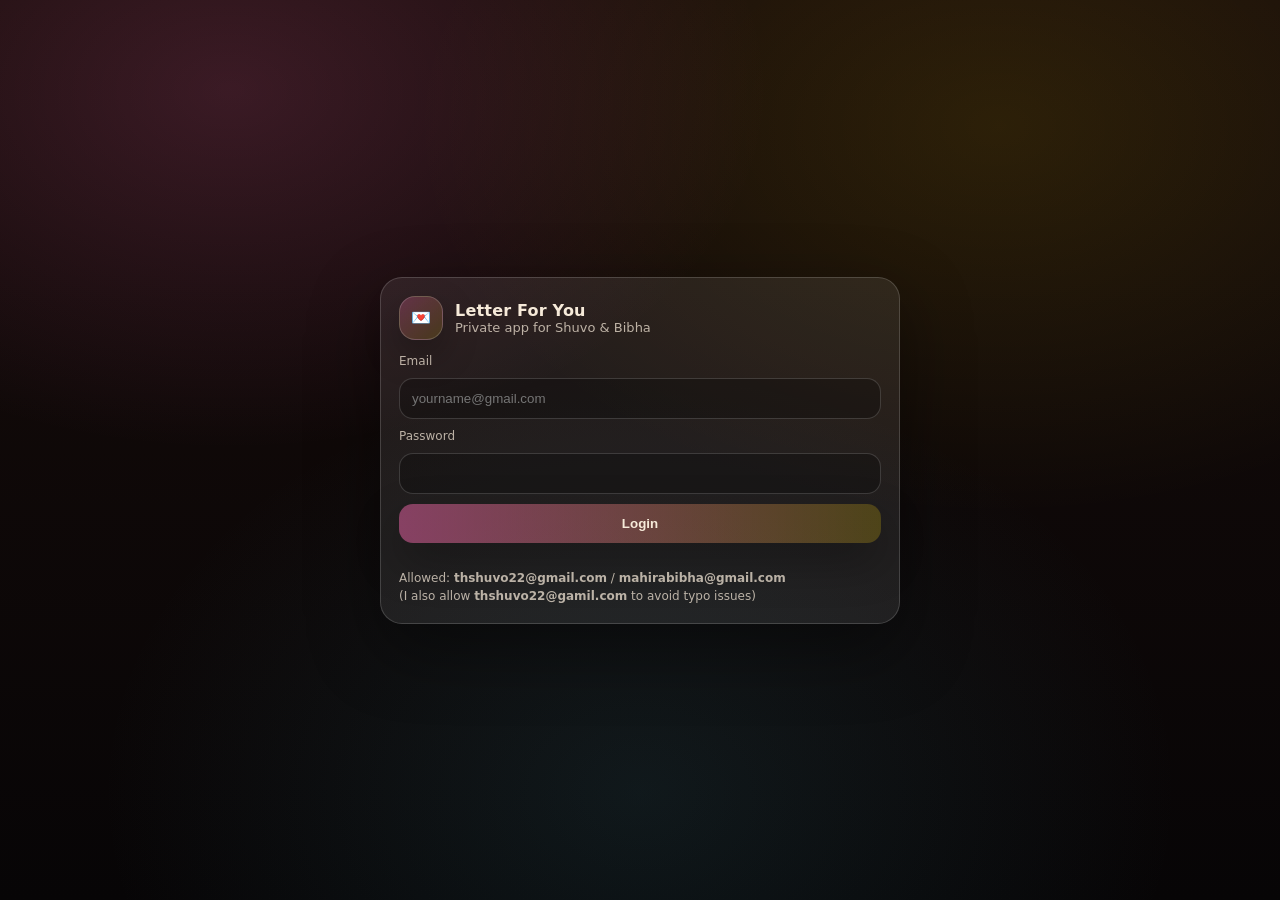
<file: index.html>
<!doctype html>
<html lang="en">
<head>
  <meta charset="utf-8"/>
  <meta name="viewport" content="width=device-width, initial-scale=1"/>
  <title>Letter for You — Login</title>
  <link rel="stylesheet" href="styles.css"/>
</head>
<body class="app">

  <div class="authWrap">
    <div class="authCard">
      <div class="authBrand">
        <div class="brandIcon">💌</div>
        <div>
          <div class="brandTitle">Letter For You</div>
          <div class="brandSub">Private app for Shuvo & Bibha</div>
        </div>
      </div>

      <div class="authForm">
        <label class="fieldLabel">Email</label>
        <input id="email" class="input" placeholder="yourname@gmail.com" autocomplete="username"/>

        <label class="fieldLabel">Password</label>
        <input id="pass" class="input" type="password" placeholder="" autocomplete="current-password"/>

        <button id="loginBtn" class="btnPrimary">Login</button>
        <p id="msg" class="error"></p>

        <div class="mutedSmall">
          Allowed: <b>thshuvo22@gmail.com</b> / <b>mahirabibha@gmail.com</b><br/>
          (I also allow <b>thshuvo22@gamil.com</b> to avoid typo issues)
        </div>
      </div>
    </div>
  </div>

  <script src="app.js"></script>
  <script>initLogin();</script>
</body>
</html>
</file>
<file: styles.css>
:root{
  --bg0:#070506;
  --bg1:#170c0a;
  --glass: rgba(255,255,255,.08);
  --border: rgba(255,255,255,.16);
  --text:#f6ead9;
  --muted: rgba(246,234,217,.72);
  --danger:#ffb3c1;

  --paperShadow: 0 24px 70px rgba(0,0,0,.42);
  --radius: 18px;
}

*{ box-sizing:border-box; }
html,body{ height:100%; }
body.app{
  margin:0;
  color:var(--text);
  font-family: ui-sans-serif, system-ui, -apple-system, Segoe UI, Roboto, Arial;
  background:
    radial-gradient(900px 600px at 18% 10%, rgba(255,105,180,.16), transparent 60%),
    radial-gradient(900px 600px at 78% 14%, rgba(255,215,0,.10), transparent 65%),
    radial-gradient(900px 700px at 50% 88%, rgba(70,160,180,.12), transparent 60%),
    linear-gradient(180deg, var(--bg1), var(--bg0));
}

/* Header */
.header{
  position:sticky; top:0; z-index:20;
  display:flex; align-items:center; justify-content:space-between;
  padding:14px 18px;
  background: rgba(8,6,6,.62);
  backdrop-filter: blur(10px);
  border-bottom:1px solid var(--border);
}
.headerLeft{ display:flex; align-items:center; gap:12px; }
.headerRight{ display:flex; align-items:center; gap:10px; }

.brand{ display:flex; align-items:center; gap:12px; }
.brandIcon{
  width:44px; height:44px; border-radius:16px;
  display:grid; place-items:center;
  background: linear-gradient(135deg, rgba(255,105,180,.25), rgba(255,215,0,.14));
  border:1px solid rgba(255,255,255,.18);
  box-shadow: 0 14px 35px rgba(0,0,0,.28);
}
.brandTitle{ font-weight:800; letter-spacing:.2px; }
.brandSub{ font-size:13px; color:var(--muted); }

.linkBtn{
  cursor:pointer;
  color:var(--text);
  text-decoration:none;
  padding:10px 12px;
  border-radius:14px;
  border:1px solid var(--border);
  background: rgba(255,255,255,.06);
}
.linkBtn:hover{ background: rgba(255,255,255,.10); }

.pill{
  padding:8px 10px;
  border-radius:999px;
  border:1px solid var(--border);
  background: rgba(255,255,255,.06);
  color: var(--muted);
  font-size:13px;
}

.container{
  max-width: 1280px;
  margin: 0 auto;
  padding: 16px;
}

/* Auth */
.authWrap{
  min-height: 100vh;
  display:grid;
  place-items:center;
  padding: 20px;
}
.authCard{
  width:min(520px, 100%);
  border-radius: 22px;
  background: rgba(255,255,255,.08);
  border:1px solid rgba(255,255,255,.16);
  box-shadow: 0 24px 70px rgba(0,0,0,.42);
  padding: 18px;
}
.authBrand{ display:flex; align-items:center; gap:12px; margin-bottom:14px; }
.authForm{ display:flex; flex-direction:column; gap:10px; }

.fieldLabel{ font-size:12px; color: var(--muted); }

.input,.select,.textarea{
  width:100%;
  border-radius: 14px;
  border:1px solid rgba(255,255,255,.16);
  background: rgba(0,0,0,.26);
  color: var(--text);
  padding: 12px 12px;
  outline:none;
}
.input:focus,.select:focus,.textarea:focus{
  border-color: rgba(255,105,180,.35);
  box-shadow: 0 0 0 4px rgba(255,105,180,.10);
}
.textarea{ height: 220px; resize: vertical; padding: 14px; line-height:1.65; }

.btnPrimary{
  cursor:pointer;
  border:none;
  border-radius: 14px;
  padding: 12px 14px;
  font-weight:800;
  color: var(--text);
  background: linear-gradient(90deg, rgba(255,105,180,.46), rgba(255,215,0,.20));
  box-shadow: 0 18px 45px rgba(0,0,0,.30);
  transition: transform .12s ease, filter .12s ease;
}
.btnPrimary:hover{ filter: brightness(1.04); transform: translateY(-1px); }
.btnPrimary:active{ transform: translateY(0px); }

.error{ color: var(--danger); margin: 0; }
.hint{ margin-top:8px; color: var(--muted); font-size: 13px; }
.mutedSmall{ margin-top:6px; color: var(--muted); font-size: 12px; line-height:1.5; }

.panel{
  background: rgba(255,255,255,.08);
  border:1px solid rgba(255,255,255,.16);
  border-radius: 18px;
  padding:14px;
  box-shadow: 0 18px 45px rgba(0,0,0,.22);
}
.panelTitle{ font-weight:800; margin-bottom:10px; letter-spacing:.2px; }

.grid2{
  display:grid;
  grid-template-columns: 1fr 1fr;
  gap:16px;
}
@media (max-width: 980px){ .grid2{ grid-template-columns: 1fr; } }

/* Write Layout */
.layout{
  max-width: 1280px;
  margin: 0 auto;
  padding: 16px;
  display:grid;
  grid-template-columns: 360px 1fr;
  gap:16px;
}
@media (max-width: 1040px){ .layout{ grid-template-columns: 1fr; } }

.side{ display:flex; flex-direction:column; gap:16px; }
.sideBlock{
  background: rgba(255,255,255,.08);
  border:1px solid rgba(255,255,255,.16);
  border-radius: 18px;
  padding:14px;
  box-shadow: 0 18px 45px rgba(0,0,0,.22);
}
.sideTitle{ font-weight:800; margin-bottom:10px; }

.row{ display:flex; gap:10px; align-items:center; margin-top:10px; }
.label{ color: var(--muted); font-size:12px; min-width: 70px; }
.range{ width:100%; }

.formGrid{
  display:grid;
  grid-template-columns: 1fr 220px;
  gap:10px;
  margin-bottom:10px;
}
@media (max-width: 1040px){ .formGrid{ grid-template-columns: 1fr; } }

.toggle{
  display:flex; gap:10px; align-items:center;
  padding:10px 10px;
  border-radius:14px;
  border:1px solid rgba(255,255,255,.12);
  background: rgba(0,0,0,.18);
  margin-bottom:8px;
}
.toggle span{ color: var(--muted); }

/* Chips */
.chipRow{ display:flex; flex-wrap:wrap; gap:8px; margin:10px 0; }
.chip{
  cursor:pointer;
  padding:8px 10px;
  border-radius:999px;
  border:1px solid rgba(255,255,255,.16);
  background: rgba(255,255,255,.05);
  color: var(--muted);
  font-size:13px;
}
.chip.active{
  background: rgba(255,105,180,.18);
  border-color: rgba(255,105,180,.32);
  color: var(--text);
}

/* Templates */
.tplGrid{
  margin-top:10px;
  display:grid;
  grid-template-columns: 1fr 1fr;
  gap:10px;
}
@media (max-width: 520px){ .tplGrid{ grid-template-columns: 1fr; } }

.tplCard{
  cursor:pointer;
  position:relative;
  border-radius: 16px;
  border: 1px solid rgba(255,255,255,.14);
  background: rgba(255,255,255,.05);
  padding:10px;
  transition: transform .15s ease, background .15s ease;
  overflow:hidden;
}
.tplCard:hover{ transform: translateY(-2px); background: rgba(255,255,255,.08); }
.tplCard.active{ outline: 2px solid rgba(255,105,180,.42); }

.tplThumb{
  height:82px;
  border-radius: 14px;
  border: 1px solid rgba(0,0,0,.18);
  box-shadow: inset 0 0 0 2px rgba(255,255,255,.08);
}
.tplName{ margin-top:8px; font-weight:800; font-size:14px; }
.tplTags{ color: var(--muted); font-size:12px; margin-top:2px; }
.tplPick{
  position:absolute;
  top:10px; right:10px;
  padding:6px 8px;
  border-radius:999px;
  background: rgba(0,0,0,.40);
  border:1px solid rgba(255,255,255,.16);
  color: var(--text);
  font-size:12px;
}

/* ===== Preview Stage + 3D ===== */
.previewStage{
  position:relative;
  min-height: 420px;
  padding: 6px;
  border-radius: 18px;
}

/* FX layer stays on top BUT low opacity, won't block */
.fxLayer{
  pointer-events:none;
  position:absolute; inset:0;
  overflow:hidden;
  border-radius: 18px;
  z-index: 40;
}

/* 3D container */
.card3d{
  position:relative;
  width: 100%;
  height: 100%;
  border-radius: 22px;
  transform-style: preserve-3d;
  perspective: 1000px;
  transition: transform .08s linear;
  isolation: isolate;
  z-index: 10;
}

/* overlays BEHIND the letter */
.cardGlow{
  position:absolute; inset:-2px;
  border-radius: 22px;
  background: radial-gradient(600px 220px at var(--mx,50%) var(--my,20%), rgba(255,105,180,.10), transparent 60%);
  filter: blur(12px);
  transform: translateZ(0);
  opacity: .42;              /* MORE CLEAR */
  z-index: 1;
  pointer-events:none;
}

.cardSheen{
  position:absolute; inset:0;
  border-radius: 22px;
  background: radial-gradient(420px 240px at var(--mx,50%) var(--my,20%), rgba(255,255,255,.10), transparent 58%);
  mix-blend-mode: screen;
  pointer-events:none;
  transform: translateZ(0);
  opacity:.18;               /* MORE CLEAR */
  z-index: 2;
}

/* =========================
   CRITICAL FIX: MASK OFF
   (JS applyGrain sets mask -> makes text fade)
========================= */
.letter{
  -webkit-mask-image: none !important;
  mask-image: none !important;

  position:relative;
  border-radius: 18px;
  padding: 18px 18px 16px;
  color:#2b1b12;

  background: linear-gradient(180deg, #f7e7c6, #e4c592); /* ✅ ADD THIS */

  box-shadow: var(--paperShadow);
  transform: translateZ(1px);
  backface-visibility: hidden;
  z-index: 3;
  text-rendering: geometricPrecision;
  -webkit-font-smoothing: antialiased;
}


/* SAFE paper grain overlay (does not fade text) */
.letter::before{
  content:"";
  position:absolute;
  inset:0;
  border-radius: inherit;
  pointer-events:none;
  z-index: 0;
  opacity: .10;
  background-image:
    radial-gradient(circle at 20% 15%, rgba(0,0,0,.16), transparent 45%),
    radial-gradient(circle at 78% 60%, rgba(0,0,0,.12), transparent 50%),
    repeating-linear-gradient(0deg, rgba(0,0,0,.05), rgba(0,0,0,.05) 1px, transparent 1px, transparent 3px);
  mix-blend-mode: multiply;
}

/* ensure text above grain */
.letter > *{
  position: relative;
  z-index: 1;
}

/* Text layout */
.letterMeta{ display:flex; justify-content:space-between; align-items:center; margin-bottom: 10px; }
.toLine{ font-size: 13px; opacity:.80; }
.stamp{
  font-size: 11px;
  letter-spacing: 1.2px;
  padding: 6px 10px;
  border-radius:999px;
  border:1px dashed rgba(43,27,18,.25);
  opacity:.70;
}
.letterTitle{ margin: 6px 0 10px; font-size: 28px; line-height:1.15; }
.letterBody{ white-space:pre-wrap; line-height:1.75; font-size:16px; }
.letterFooter{ display:flex; justify-content:space-between; gap:12px; margin-top: 14px; align-items:flex-end; }
.signature{ font-weight:800; }
.date{ font-size: 12px; opacity:.7; }

/* Fonts */
.font-serif{ font-family: ui-serif, Georgia, "Times New Roman", serif; }
.font-elegant{ font-family: "Palatino Linotype", Palatino, Georgia, serif; }
.font-hand{ font-family: "Segoe Script", "Bradley Hand", "Comic Sans MS", cursive; }
.font-modern{ font-family: ui-sans-serif, system-ui, Segoe UI, Roboto, Arial; }

/* Templates */
.tpl-parchment{
  background:
    radial-gradient(900px 500px at 20% 15%, rgba(255,255,255,.65), transparent 55%),
    radial-gradient(700px 400px at 80% 20%, rgba(255,255,255,.35), transparent 60%),
    linear-gradient(180deg, #f7e7c6, #e4c592);
  box-shadow: var(--paperShadow), inset 0 0 0 2px rgba(120,70,30,.22);
}
.tpl-rose{
  background:
    radial-gradient(700px 400px at 20% 10%, rgba(255,255,255,.65), transparent 55%),
    linear-gradient(180deg, #ffe6ef, #f0c3d4);
  box-shadow: var(--paperShadow), inset 0 0 0 3px rgba(160,20,70,.18);
}
.tpl-seal::after{
  content:"";
  width:70px; height:70px;
  position:absolute; right:16px; bottom:16px;
  border-radius:50%;
  background: radial-gradient(circle at top, #b0122a, #6b0b19);
  box-shadow: 0 16px 28px rgba(0,0,0,.28);
  opacity:.95;
}
.tpl-3d{
  background: linear-gradient(145deg, #fff3d9, #e7c79a);
  box-shadow: var(--paperShadow), 16px 16px 0 rgba(0,0,0,.18);
}

/* Tones */
.tone-warm{ filter: saturate(1.02) contrast(1.03); }
.tone-pink{ filter: hue-rotate(330deg) saturate(1.15) contrast(1.06); }
.tone-sepia{ filter: sepia(.38) contrast(1.06); }
.tone-midnight{ filter: brightness(.92) contrast(1.14) saturate(1.12); }

/* Home list cards */
.item{
  padding:12px;
  border-radius:16px;
  border:1px solid rgba(255,255,255,.14);
  background: rgba(0,0,0,.18);
  margin:10px 0;
}
.item b{ font-size: 15px; }
.item .meta{ color: var(--muted); font-size: 12px; margin-top:6px; line-height:1.5; }
.item .actions{ margin-top:10px; display:flex; gap:10px; align-items:center; }
.smallBtn{
  text-decoration:none;
  padding:8px 10px;
  border-radius:12px;
  border:1px solid rgba(255,255,255,.16);
  background: rgba(255,255,255,.06);
  color: var(--text);
}
.smallBtn:hover{ background: rgba(255,255,255,.10); }
.locked{ color: var(--muted); font-size: 12px; }

/* FX (very low opacity so it never blocks reading) */
.spark{
  position:absolute; border-radius:999px;
  background: rgba(255,255,255,.9);
  animation: twinkle 2.2s ease-in-out infinite;
  opacity: .18;
}
@keyframes twinkle{
  0%,100%{ transform: scale(.8); opacity:.08; }
  50%{ transform: scale(1.4); opacity:.22; }
}
.heart{
  position:absolute;
  color: rgba(255,105,180,.95);
  animation: floatUp 6s linear infinite;
  opacity: .10;
}
@keyframes floatUp{
  0%{ transform: translateY(0) translateX(0) rotate(0deg); opacity:0; }
  10%{ opacity:.12; }
  100%{ transform: translateY(-460px) translateX(18px) rotate(20deg); opacity:0; }
}

/* Optional: Read mode extra-clear if body has class mode-read */
.mode-read .cardGlow{ opacity:.32 !important; }
.mode-read .cardSheen{ opacity:.12 !important; }
.mode-read .spark{ opacity:.14 !important; }
.mode-read .heart{ opacity:.08 !important; }
</file>
